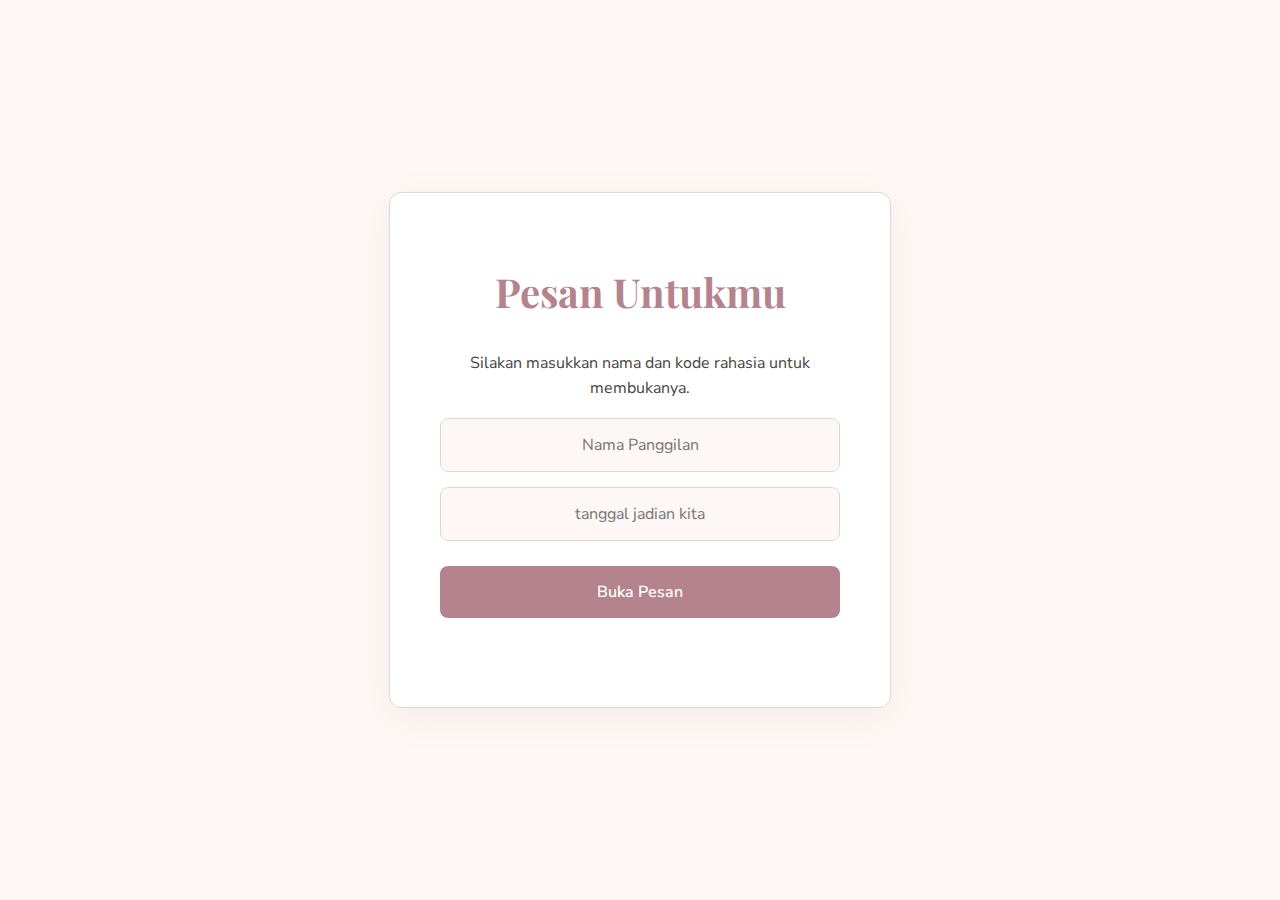
<file: Index.html>
<!DOCTYPE html>
<html lang="id">
<head>
    <meta charset="UTF-8">
    <meta name="viewport" content="width=device-width, initial-scale=1.0">
    <title>Pesan Spesial Untukmu</title>
    <link rel="preconnect" href="https://fonts.googleapis.com">
    <link rel="preconnect" href="https://fonts.gstatic.com" crossorigin>
    <link href="https://fonts.googleapis.com/css2?family=Nunito+Sans:wght@400;700&family=Playfair+Display:wght@700&display=swap" rel="stylesheet">
    <link rel="stylesheet" href="style.css">
</head>
<body class="login-page-body">
    <div class="login-container">
        <h1>Pesan Untukmu</h1>
        <p>Silakan masukkan nama dan kode rahasia untuk membukanya.</p>
        <input type="text" id="username" class="login-input" placeholder="Nama Panggilan" autocomplete="off">
        <input type="password" id="password" class="login-input" placeholder="tanggal jadian kita">
        <button id="loginButton">Buka Pesan</button>
        <p id="errorMessage" class="error-message"></p>
    </div>
    <script src="script.js"></script>
</body>
</html>
</file>
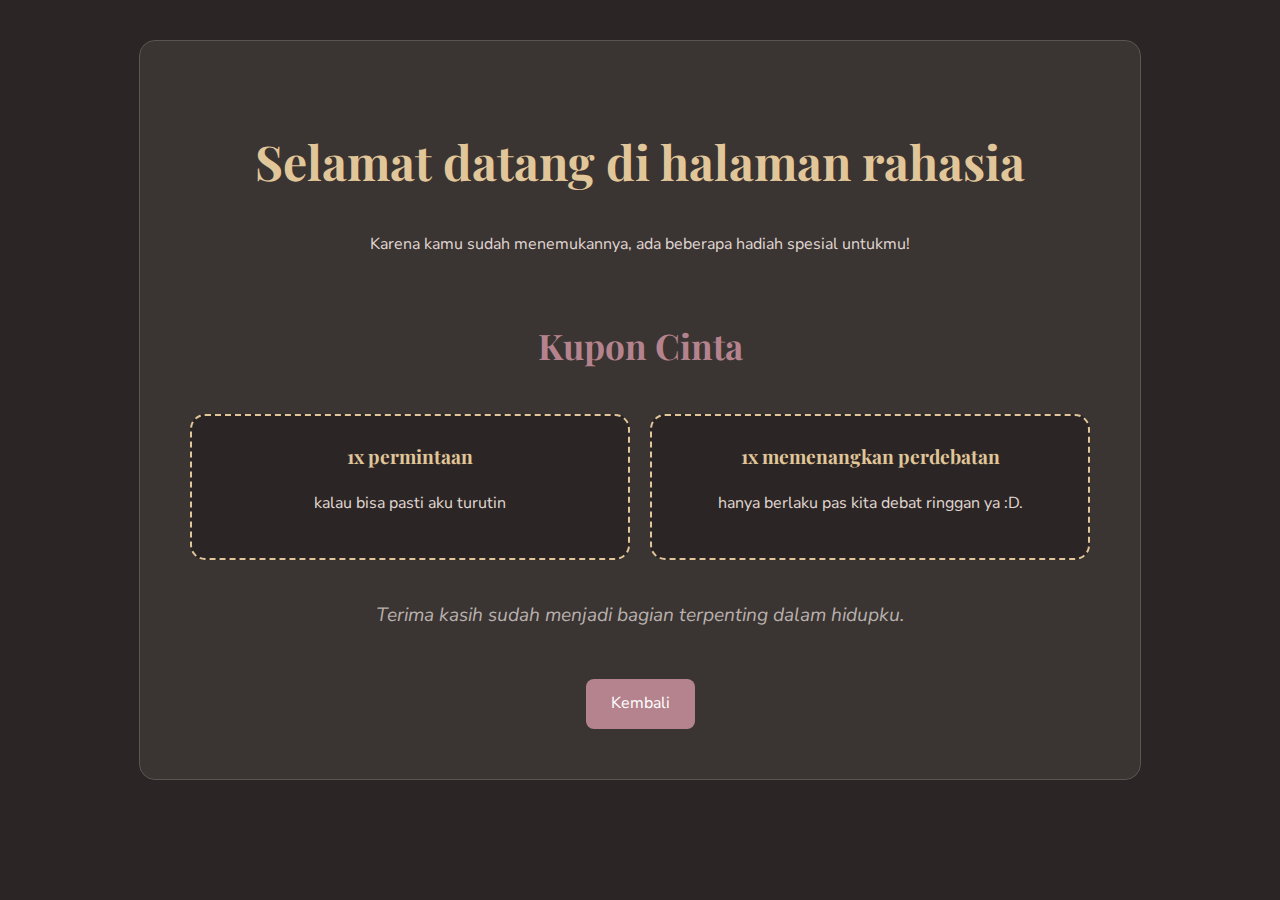
<file: Rahasia.html>
<!DOCTYPE html>
<html lang="id">
<head>
    <meta charset="UTF-8">
    <meta name="viewport" content="width=device-width, initial-scale=1.0">
    <title>Ssst... Ini Rahasia!</title>
    <link rel="preconnect" href="https://fonts.googleapis.com">
    <link rel="preconnect" href="https://fonts.gstatic.com" crossorigin>
    <link href="https://fonts.googleapis.com/css2?family=Nunito+Sans:wght@400;700&family=Playfair+Display:wght@700&display=swap" rel="stylesheet">
    <link rel="stylesheet" href="style.css">
</head>
<body class="secret-page-body">
    <div class="secret-container">
        <h1 class="animate-on-load">Selamat datang di halaman rahasia</h1>
        <p class="animate-on-load">Karena kamu sudah menemukannya, ada beberapa hadiah spesial untukmu!</p>
        <h2>Kupon Cinta</h2>
        <div class="coupon-grid">
            <div class="coupon">
                <h3>1x permintaan</h3>
                <p>kalau bisa pasti aku turutin</p>
            </div>
            <div class="coupon">
                <h3>1x memenangkan perdebatan</h3>
                <p>hanya berlaku pas kita debat ringgan ya :D.</p>
            </div>
             </div>
        <p class="final-secret-message">Terima kasih sudah menjadi bagian terpenting dalam hidupku.</p>
        <a href="ulangtahun.html" class="back-button">Kembali</a>
    </div>
</body>
</html>
</file>
<file: style.css>
/* =================================================================== */
/* TEMA DESAIN BARU: ELEGAN & ROMANTIS                               */
/* =================================================================== */

/* ... (SEMUA KODE CSS DARI ATAS SAMPAI SEBELUM GALERI TETAP SAMA) ... */
/* 1. Pengaturan Dasar & Variabel Warna */
:root {
    --bg-color: #FDF8F5; /* Krem hangat / Off-white */
    --text-color: #4A4442; /* Coklat tua / Charcoal */
    --primary-color: #B5838D; /* Mawar pudar / Dusty Rose */
    --secondary-color: #E1C699; /* Emas lembut / Champagne */
    --light-accent: #f7e9e3; /* Pink sangat muda */
    --border-color: #e0d7d2; /* Warna border halus */
    --font-heading: 'Playfair Display', serif;
    --font-body: 'Nunito Sans', sans-serif;
}

body {
    font-family: var(--font-body);
    background-color: var(--bg-color);
    color: var(--text-color);
    margin: 0;
    line-height: 1.6;
}
.login-page-body {
    display: flex;
    justify-content: center;
    align-items: center;
    min-height: 100vh;
}
.birthday-page-body, .secret-page-body {
    padding: 40px 15px;
}

/* 2. Tipografi */
h1, h2, h3 {
    font-family: var(--font-heading);
    color: var(--primary-color);
    font-weight: 700;
}
h1 { font-size: 3rem; text-align: center; }
h2 { font-size: 2.2rem; margin-top: 60px; text-align: center;}
h3 { font-size: 1.4rem; color: var(--text-color); }
p, li, span, button, input, a { font-family: var(--font-body); }
.subtitle { font-size: 1.1rem; color: #857e7b; margin-top: -10px; margin-bottom: 50px; max-width: 500px; margin-left: auto; margin-right: auto; text-align: center; }

/* 3. Halaman Login */
.login-container{
    background: white;
    padding: 40px 50px;
    border-radius: 12px;
    box-shadow: 0 10px 35px rgba(181, 131, 141, 0.1);
    text-align: center;
    width: 90%;
    max-width: 400px;
    border: 1px solid var(--border-color);
}
.login-container h1 { font-size: 2.5rem; }
.login-input {
    width: 100%;
    padding: 15px;
    border: 1px solid var(--border-color);
    border-radius: 8px;
    box-sizing: border-box;
    margin-bottom: 15px;
    text-align: center;
    font-size: 1rem;
    background-color: var(--bg-color);
}
.login-input:focus { outline: 2px solid var(--secondary-color); }
#loginButton {
    width: 100%;
    padding: 15px;
    border: none;
    border-radius: 8px;
    background-color: var(--primary-color);
    color: white;
    font-size: 1rem;
    font-weight: 600;
    cursor: pointer;
    transition: background-color 0.3s ease, transform 0.2s ease;
    margin-top: 10px;
}
#loginButton:hover { background-color: #a3727c; transform: translateY(-2px); }
.error-message{ color: red; margin-top: 15px; height: 20px; font-size: 0.9rem; }

/* 4. Halaman Utama */
.main-container {
    background: white;
    padding: 40px;
    border-radius: 16px;
    box-shadow: 0 15px 40px rgba(181, 131, 141, 0.15);
    max-width: 800px;
    margin: 0 auto;
    border: 1px solid var(--border-color);
}
.title-birthday { margin-bottom: 0; }
#secret-trigger { cursor: pointer; display: inline-block; transition: transform 0.2s, color 0.2s; }
#secret-trigger:hover { color: #ff0000; }
#secret-trigger.clicked { animation: heart-beat 0.4s ease; }
@keyframes heart-beat { 0% { transform: scale(1); } 50% { transform: scale(1.4); } 100% { transform: scale(1); } }

/* Animasi */
.animate-on-load { animation: fadeInDown 1s ease-out; }
@keyframes fadeInDown { from { opacity: 0; transform: translateY(-20px); } to { opacity: 1; transform: translateY(0); } }
[data-scroll] { opacity: 0; transform: translateY(40px); transition: opacity 0.8s ease-out, transform 0.8s ease-out; }
[data-scroll].in-view { opacity: 1; transform: translateY(0); }
.hidden { display: none !important; }

/* Statistik */
.stats-container {
    display: flex;
    justify-content: space-around;
    flex-wrap: wrap;
    gap: 20px;
    background-color: var(--bg-color);
    padding: 25px;
    border-radius: 12px;
    margin: 40px 0;
}
.stat-box {
    flex: 1;
    min-width: 250px;
    text-align: center;
}
.stat-box h3 {
    margin-top: 0;
    margin-bottom: 10px;
    font-size: 0.9rem;
    color: #857e7b;
    font-family: var(--font-body);
    text-transform: uppercase;
    letter-spacing: 1.5px;
}
.stat-number {
    font-family: var(--font-heading);
    color: var(--primary-color);
    font-weight: 700;
}
#days-together {
    font-size: 3.5rem;
    line-height: 1;
}
#countdown {
    display: flex;
    justify-content: center;
    gap: 15px;
}
.timer-unit {
    display: flex;
    flex-direction: column;
    line-height: 1;
    align-items: center;
}
.timer-unit span {
    font-size: 2.5rem;
}
.timer-unit label {
    font-family: var(--font-body);
    font-size: 0.7rem;
    text-transform: uppercase;
    color: #857e7b;
    margin-top: 2px;
}
@media (max-width: 480px) {
    .main-container { padding: 20px; }
    #days-together { font-size: 3rem; }
    .timer-unit span { font-size: 2rem; }
    #countdown { gap: 10px; }
}


/* Linimasa */
.timeline-section-new { padding: 20px 0; }
.timeline-new { max-width: 600px; margin: 0 auto; position: relative; }
.timeline-new::before { content: ''; position: absolute; left: 24px; top: 0; bottom: 0; width: 2px; background-color: var(--border-color); }
.timeline-item-new { margin-bottom: 20px; position: relative; }
.timeline-summary { display: flex; align-items: center; padding: 15px; background-color: #fff; border: 1px solid var(--border-color); border-radius: 12px; cursor: pointer; transition: all 0.3s ease; }
.timeline-summary:hover, .timeline-item-new.expanded .timeline-summary { background-color: var(--light-accent); border-color: var(--primary-color); }
.timeline-summary .timeline-icon { width: 30px; height: 30px; background-color: var(--secondary-color); color: white; border-radius: 50%; display: flex; justify-content: center; align-items: center; margin-right: 20px; z-index: 1; flex-shrink: 0; }
.timeline-summary .timeline-icon svg { width: 16px; height: 16px; }
.timeline-summary h3 { margin: 0; color: var(--text-color); font-size: 1.2rem; flex-grow: 1; text-align: left; }
.timeline-summary .arrow { font-size: 20px; color: var(--primary-color); transition: transform 0.4s ease; }
.timeline-detail { max-height: 0; opacity: 0; overflow: hidden; background-color: var(--bg-color); margin: -1px 0 0 75px; border-radius: 0 0 12px 12px; padding: 0px 20px; text-align: left; transition: max-height 0.4s ease, opacity 0.4s ease, padding 0.4s ease; border: 1px dashed var(--border-color); border-top: none; }
.timeline-item-new.expanded .timeline-summary .arrow { transform: rotate(180deg); }
.timeline-item-new.expanded .timeline-detail { max-height: 200px; opacity: 1; padding: 20px 20px; }

/* Kuis, Kado, Surat, Dll */
.gift-section, #quiz-container, .game-section, .gallery-container, .message-box, .music-player { margin-top: 60px; }
.gift-box{position:relative;width:120px;height:120px;margin:20px auto;cursor:pointer}.gift-lid{width:140px;height:30px;background-color:var(--primary-color);border-radius:8px;position:absolute;top:0;left:-10px;z-index:2;transition:transform .5s ease-in-out}.gift-body{width:120px;height:100px;background-color:#d3a1ab;position:absolute;bottom:0;border-radius:8px}.gift-lid::before,.gift-body::before{content:'';position:absolute;width:20px;height:100%;background:var(--secondary-color);left:50%;transform:translateX(-50%)}.gift-lid::after{content:'';position:absolute;width:100%;height:20px;background:var(--secondary-color);top:50%;transform:translateY(-50%);left:0}.gift-box.open .gift-lid{transform:translateY(-100px) rotate(15deg);opacity:0}
#quiz-container{background-color:var(--bg-color);padding:30px;border-radius:12px;}
.quiz-options{list-style:none;padding:0;}.quiz-options li{background:white;margin:8px 0;padding:15px;border-radius:8px;cursor:pointer;transition:background-color .2s; border:1px solid var(--border-color); text-align: left;}
.quiz-options li:hover{background-color:var(--light-accent);}
#submit-quiz{ background-color: var(--primary-color); color: white; border: none; padding: 12px 25px; font-size: 1rem; border-radius: 8px; cursor: pointer; margin-top: 20px; transition: all 0.3s; }
#submit-quiz:hover{ background-color: #a3727c; transform: translateY(-2px); }
.message-box { background: var(--bg-color); padding: 30px; border-radius: 12px; text-align: left; }
#letter { line-height: 1.8; font-size: 1.1rem; }

/* =========================================== */
/* GALERI FOTO (METODE BARU: BORDER MENGIKUTI FOTO) */
/* =========================================== */
.gallery-container { background: var(--bg-color); padding: 30px; border-radius: 12px; }
.carousel {
    position: relative;
    max-width: 500px;
    margin: auto;
    overflow: hidden;
    border-radius: 12px;
    background-color: var(--bg-color); /* Latar belakang untuk ruang kosong */
    /* Ukuran bingkai tetap agar halaman tidak loncat */
    aspect-ratio: 1 / 1; /* Rasio bingkai kotak */
}
.carousel-inner {
    display: flex;
    transition: transform 0.7s ease-in-out;
    height: 100%;
}
.carousel-item {
    min-width: 100%;
    box-sizing: border-box;
    height: 100%;
    /* Mengatur agar pembungkus gambar di tengah */
    display: flex;
    justify-content: center;
    align-items: center;
    padding: 20px; /* Jarak antara foto dan tepi bingkai */
}
.image-wrapper {
    /* Pembungkus ini tidak perlu style khusus lagi */
    width: 100%;
    height: 100%;
    display: flex;
    justify-content: center;
    align-items: center;
}
.carousel-item img {
    /* Gambar akan mengisi ruang di dalam wrapper */
    max-width: 100%;
    max-height: 100%;
    width: auto;
    height: auto;
    /* Ini adalah border yang Anda inginkan */
    border: 5px solid white;
    border-radius: 8px;
    box-shadow: 0 4px 15px rgba(0,0,0,0.2);
}


/* GAME SECTION */
.game-section { background-color: var(--bg-color); padding: 20px; border-radius: 12px; display: flex; flex-direction: column; align-items: center; }
#tetris-wrapper { display: flex; flex-wrap: wrap; justify-content: center; align-items: center; gap: 20px; }
#tetris { border: 2px solid var(--border-color); }
.right-panel { display: flex; flex-direction: column; align-items: center; gap: 15px; }
#score-container { font-size: 1.2rem; font-weight: bold; color: var(--primary-color); background-color: white; padding: 10px 15px; border-radius: 10px; border: 1px solid var(--border-color); }
#game-message-box { min-height: 40px; font-size: 1rem; font-weight: bold; color: var(--primary-color); display: flex; align-items: center; justify-content: center; text-align: center; }
.game-message-enter { animation: popIn 0.5s ease; }
@keyframes popIn { 0% { opacity: 0; transform: scale(0.5); } 100% { opacity: 1; transform: scale(1); } }
#start-game-btn { background-color: var(--primary-color); color: white; border: none; padding: 12px 25px; font-size: 1rem; border-radius: 8px; cursor: pointer; transition: all 0.3s; margin-top: 20px; align-self: center; }
#start-game-btn:hover{ background-color: #a3727c; transform: translateY(-2px); }
#on-screen-controls { display: grid; grid-template-columns: 60px 60px 60px; grid-template-rows: 60px 60px; gap: 8px; grid-template-areas: ". rotate ." "left down right"; width: 196px; margin-top: 10px; }
.control-btn { font-size: 28px; border: none; background-color: #d3a1ab; color: white; border-radius: 50%; cursor: pointer; user-select: none; box-shadow: 0 4px #b5838d; }
.control-btn:active { transform: translateY(2px); box-shadow: 0 2px #b5838d; }
#rotate { grid-area: rotate; }
#move-left { grid-area: left; }
#move-down { grid-area: down; }
#move-right { grid-area: right; }
.music-player { margin-top: 60px; }

/* 5. Halaman Rahasia & Notifikasi Game */
#game-modal-overlay { position: fixed; top: 0; left: 0; width: 100%; height: 100%; background-color: rgba(0, 0, 0, 0.6); display: flex; justify-content: center; align-items: center; z-index: 1000; opacity: 0; pointer-events: none; transition: opacity 0.3s ease; }
#game-modal-overlay:not(.hidden) { opacity: 1; pointer-events: all; }
#game-modal-content { background: white; padding: 30px 40px; border-radius: 12px; text-align: center; max-width: 400px; width: 90%; box-shadow: 0 5px 25px rgba(0,0,0,0.2); transform: scale(0.9); transition: transform 0.3s ease; }
#game-modal-overlay:not(.hidden) #game-modal-content { transform: scale(1); }
#modal-message { font-size: 1.2rem; color: var(--text-color); margin-top: 0; margin-bottom: 25px; line-height: 1.5; }
#modal-buttons { display: flex; justify-content: center; gap: 15px; flex-wrap: wrap; }
#modal-buttons button, #modal-buttons a { border: none; padding: 10px 20px; border-radius: 8px; font-size: 1rem; cursor: pointer; transition: all 0.2s ease; font-weight: 600; text-decoration: none; }
#modal-buttons .primary { background-color: var(--primary-color); color: white; }
#modal-buttons .primary:hover { background-color: #a3727c; }
#modal-buttons .secondary { background-color: #e0d7d2; color: var(--text-color); }
#modal-buttons .secondary:hover { background-color: #d1c6c0; }
.secret-page-body { background: #2b2625; color: #e0d7d2; }
.secret-container { background: #3a3432; padding: 50px; border-radius: 16px; text-align: center; max-width: 900px; margin: auto; border: 1px solid #5c5451; }
.secret-container h1 { color: var(--secondary-color); }
.secret-container h2 { color: var(--primary-color); }
.coupon-grid { display: grid; grid-template-columns: repeat(auto-fit, minmax(250px, 1fr)); gap: 20px; margin: 40px 0; }
.coupon { background: #2b2625; border: 2px dashed var(--secondary-color); padding: 25px; border-radius: 15px; transition: transform 0.3s, border-color 0.3s; }
.coupon:hover { transform: translateY(-5px); border-color: white; }
.coupon h3 { margin-top: 0; color: var(--secondary-color); font-size: 1.2rem; }
.final-secret-message { margin-top: 40px; font-size: 1.2rem; font-style: italic; color: #b8b0ad; }
.back-button { display: inline-block; margin-top: 30px; padding: 12px 25px; background-color: var(--primary-color); color: white; text-decoration: none; border-radius: 8px; transition: all 0.3s; }
.back-button:hover { background-color: #a3727c; transform: translateY(-2px); }
#confetti-container{position:fixed;top:0;left:0;width:100%;height:100%;pointer-events:none;overflow:hidden;z-index:-1}.confetti{position:absolute;width:10px;height:10px;background-color:#B5838D;opacity:.7;animation:fall 5s linear infinite}@keyframes fall{to{transform:translateY(100vh) rotate(360deg);opacity:0}}
</file>
